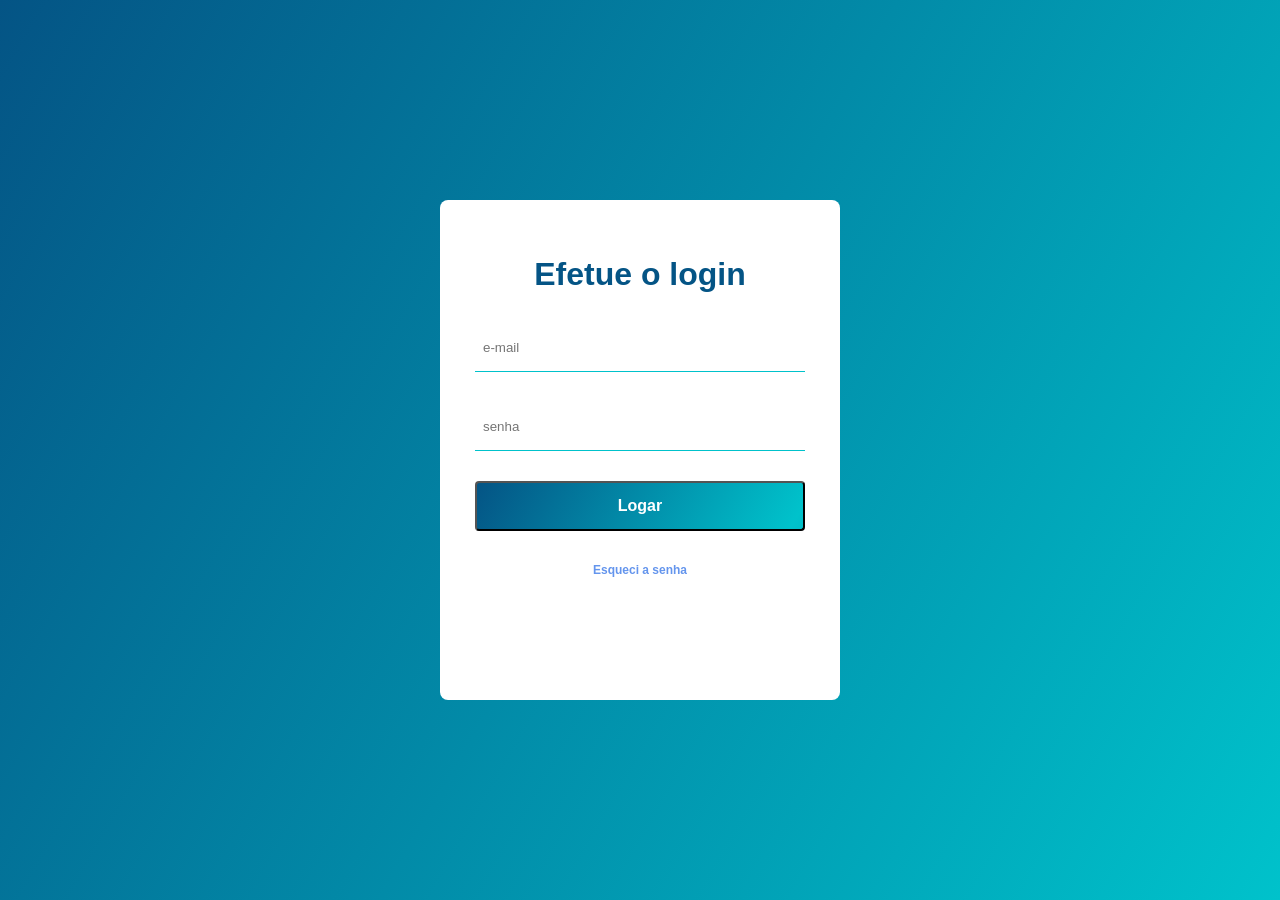
<file: front and/05-login/index.html>
<!DOCTYPE html>
<html lang="pt-br">
<head>
    <meta charset="UTF-8">
    <meta name="viewport" content="width=device-width, initial-scale=1.0">
    <title>tela de login</title>
    <link rel="stylesheet" href="./css/style.css" />
</head>
<body>
   <main class="login">
    <div class="login-container">
        <h1 class="login-title">Efetue o login</h1>
        <form class="login-form">
            <input class="login-input" type="email" placeholder="e-mail" />
            <span class= "login-input-border"></span>
            <input class="login-input" type="password" placeholder="senha" />
            <span class= "login-input-border"></span>
            <button class="login-submit">Logar</button>
            <a class="recuperar-senha" href="#">Esqueci a senha</a>

        </form>
    </div>
   </main>
</body>
</html>
</file>
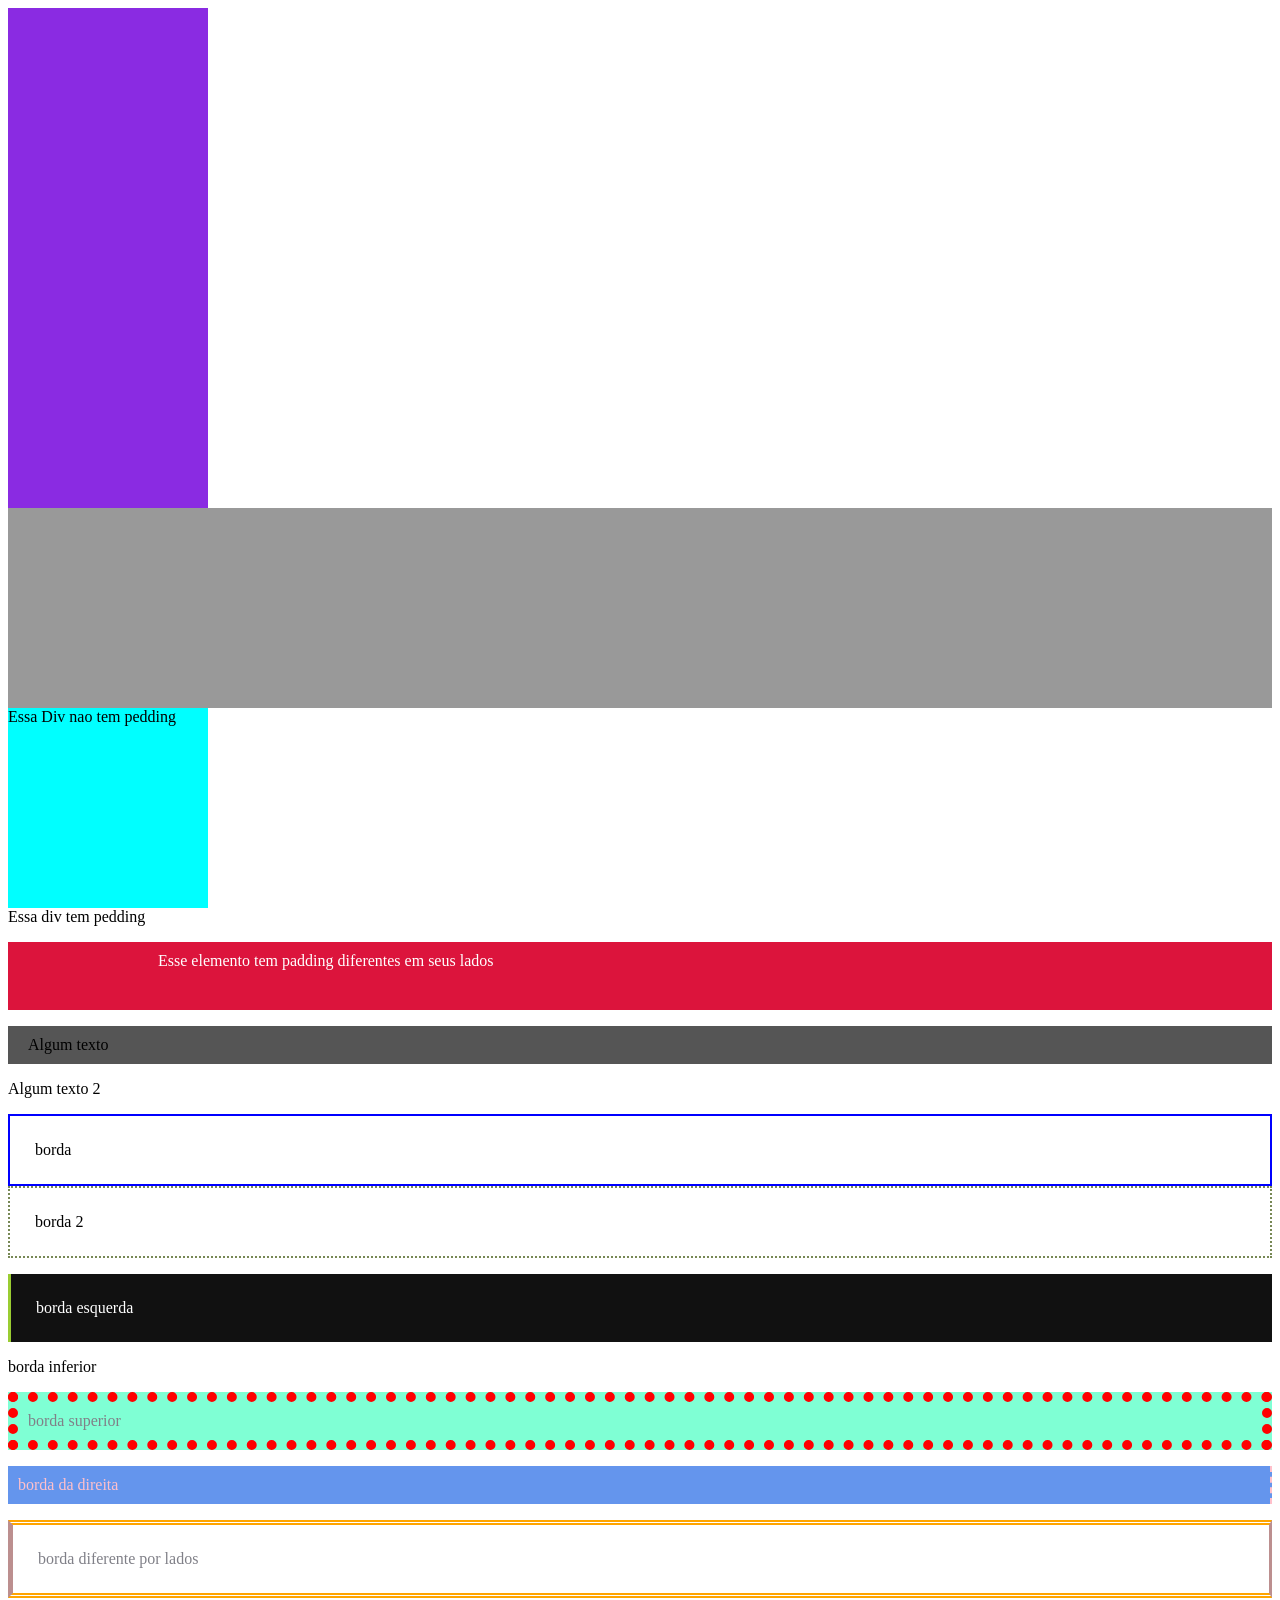
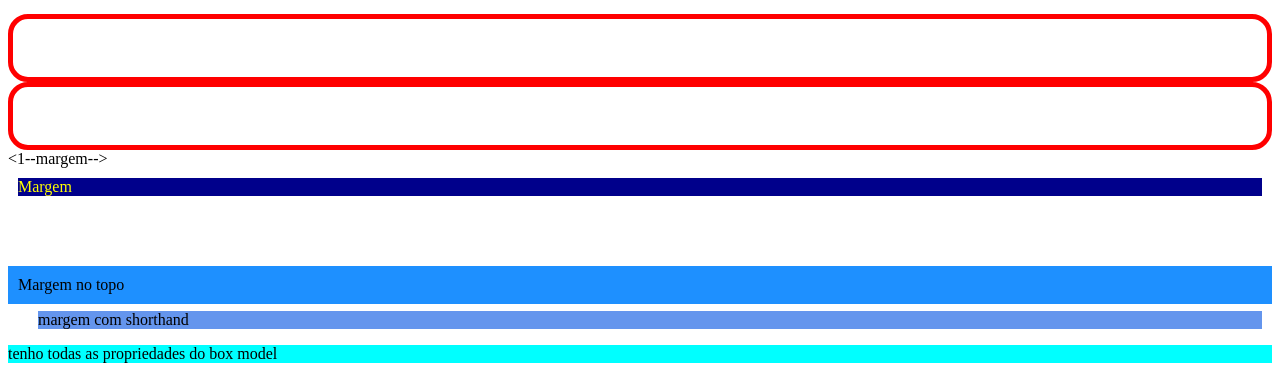
<file: front and/06-boxmodel/index.html>
<!DOCTYPE html>
<html lang="pt-br">
<head>
    <meta charset="UTF-8">
    <meta name="viewport" content="width=device-width, initial-scale=1.0">
    <title>box model</title>
    <link rel="stylesheet" href="./css/style.css"/>
</head>
<body>
    <!--altura e largura -->
    <div class="altura-largura"></div>
    <div class="altura-largura-nova"></div>

    <!--padding -->
    <div class="sem-padding">Essa Div nao tem pedding</div>
    <div class="com-padding">Essa div tem pedding</div>

    <!--padding por lados -->
    <p class="padding-lados">Esse elemento tem padding diferentes em seus lados</p>

    <!--paddgint abreviada --> 
    <p class="shorthand-padding">Algum texto</p>
    <p class="shorthand-padding-2">Algum texto 2</p>

    <!--border -->
    <div class="border">borda</div> 
    <div class="border-2">borda 2</div> 

<!--borda individual por lados -->
<p class="borda-esquerda">borda esquerda</p>
<p class="borda-inferior">borda inferior</p>
<p class="borda-superior">borda superior</p>
<p class="borda-direita">borda da direita</p>

<!--bordas distintas por lados -->
<p class="borda-total">borda diferente por lados</p>


<!--border radius (arredondados) -->
<div class="arredondado">div com borda arredondada</div>
<div class="arredondado">div com borda arredondada 2</div>

<1--margem-->
    <div class="margem">Margem</div>
    <div class="margem-no-topo">Margem no topo</div>
    <div class="margem-diferenciada">margem com shorthand</div> 
     
    <!--box model juntos -->
    <div class="box-model">
      <p>tenho todas as propriedades do box model</p>
      </div>
</body>
</html>
</file>
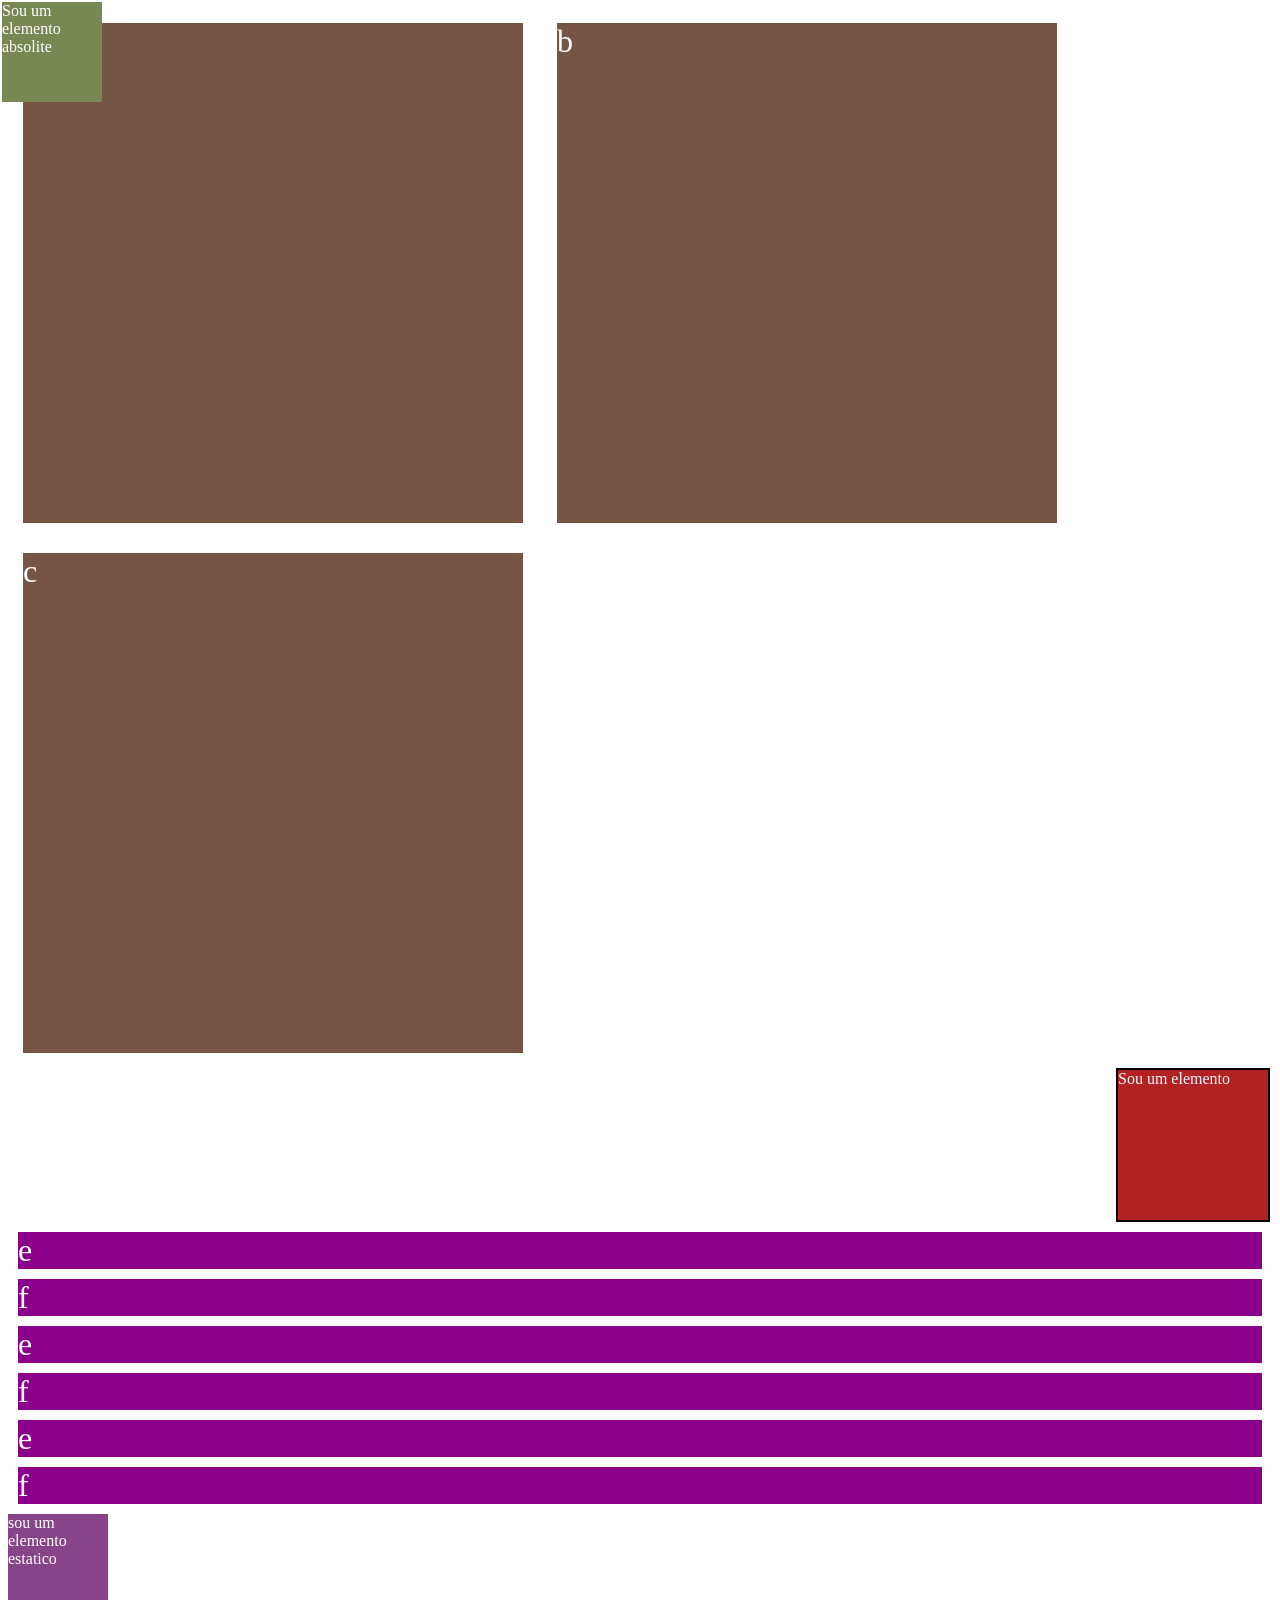
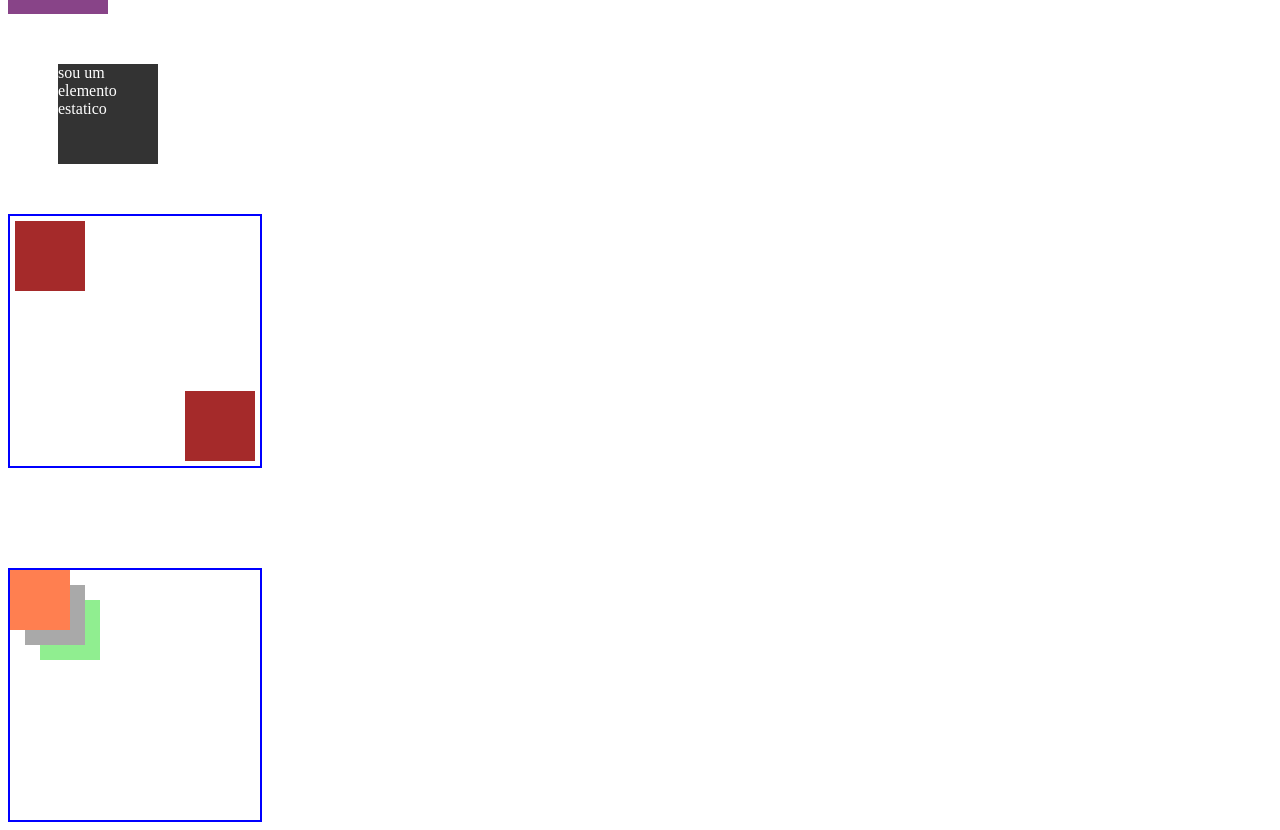
<file: front and/07-display/index.html>
<!DOCTYPE html>
<html lang="pt-br">
<head>
    <meta charset="UTF-8">
    <meta name="viewport" content="width=device-width, initial-scale=1.0">
    <title>Document</title>
    <link rel="stylesheet" href="./css/styles.css" />
</head>
<body>
    <!--Display: bloco embutido -->
    <div class="inline-block">a</div>
    <div class="inline-block">b</div>
    <div class="inline-block">c</div>

    <!-- posicao sticky -->
     <div class="sticky">
        <span>Sou um elemento</span>
     </div>

    <!--Display:bloco de exibiçao-->
    <div class="block">e</div>
    <div class="block">f</div>
     <div class="block">e</div>
      <div class="block">f</div>
    <div class="block">e</div>
     <div class="block">f</div>




    <!--Escondendo o elemento -->
    <p class="escondendo">Esse paragrafo deve se esconder</p>

    <!--posicao Estetica -->
    <div class="static">
       <span>sou um elemento estatico</span>
       </div> 

       <!--posicao Relativa -->
    <div class="relativa">
       <span>sou um elemento estatico</span>
       </div> 

       <!--posicao absoluta -->
       <div class="absoluto">
        <span>Sou um elemento absolite</span>
       </div>

<!--posicao Relativa com absoluta-->
<div class="bloco-relativo">
    <div class="bloco-absoluto1"></div>
     <div class="bloco-absoluto2"></div>
 </div>    


 <!--z-index -->
 <div class="bloco-relativo">
   <div class="bloco-absoluto3"></div>
   <div class="bloco-absoluto4"></div>
   <div class="bloco-absoluto5"></div>
</div>

</body>
</html>
</file>
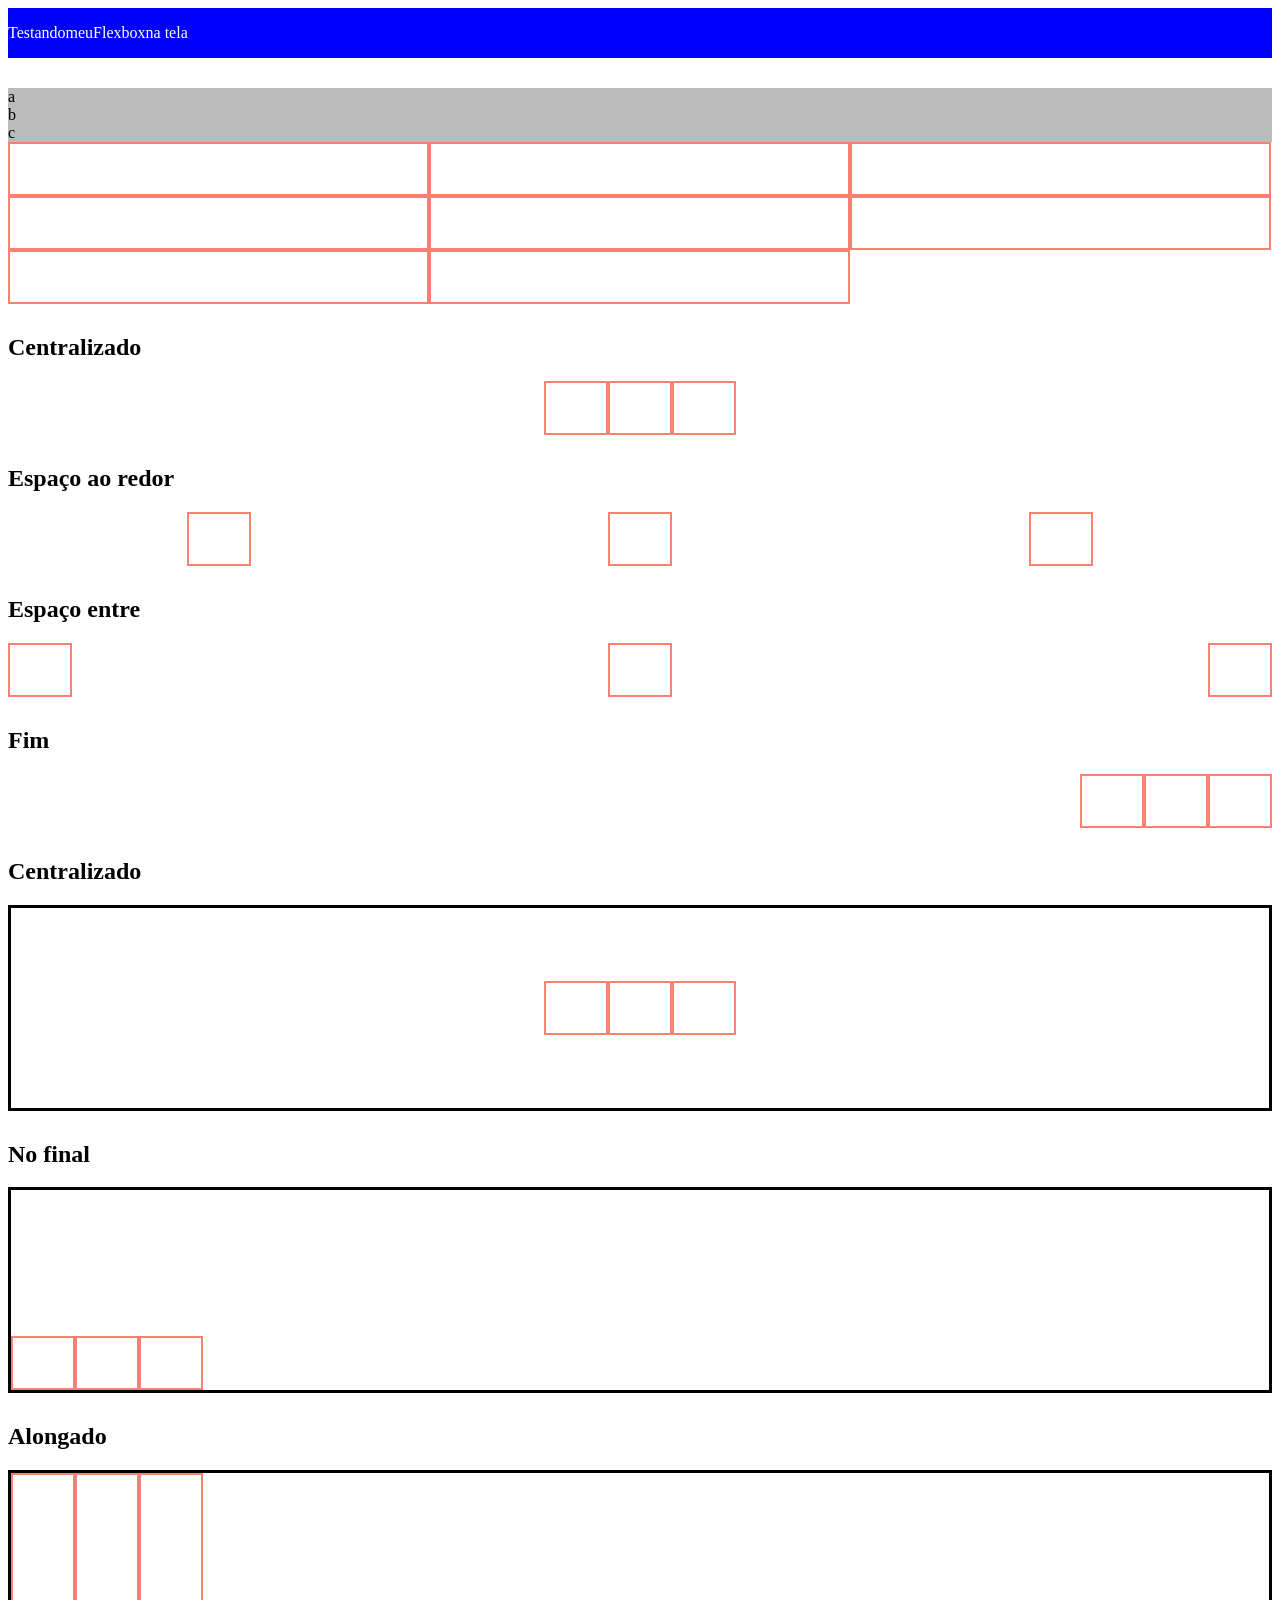
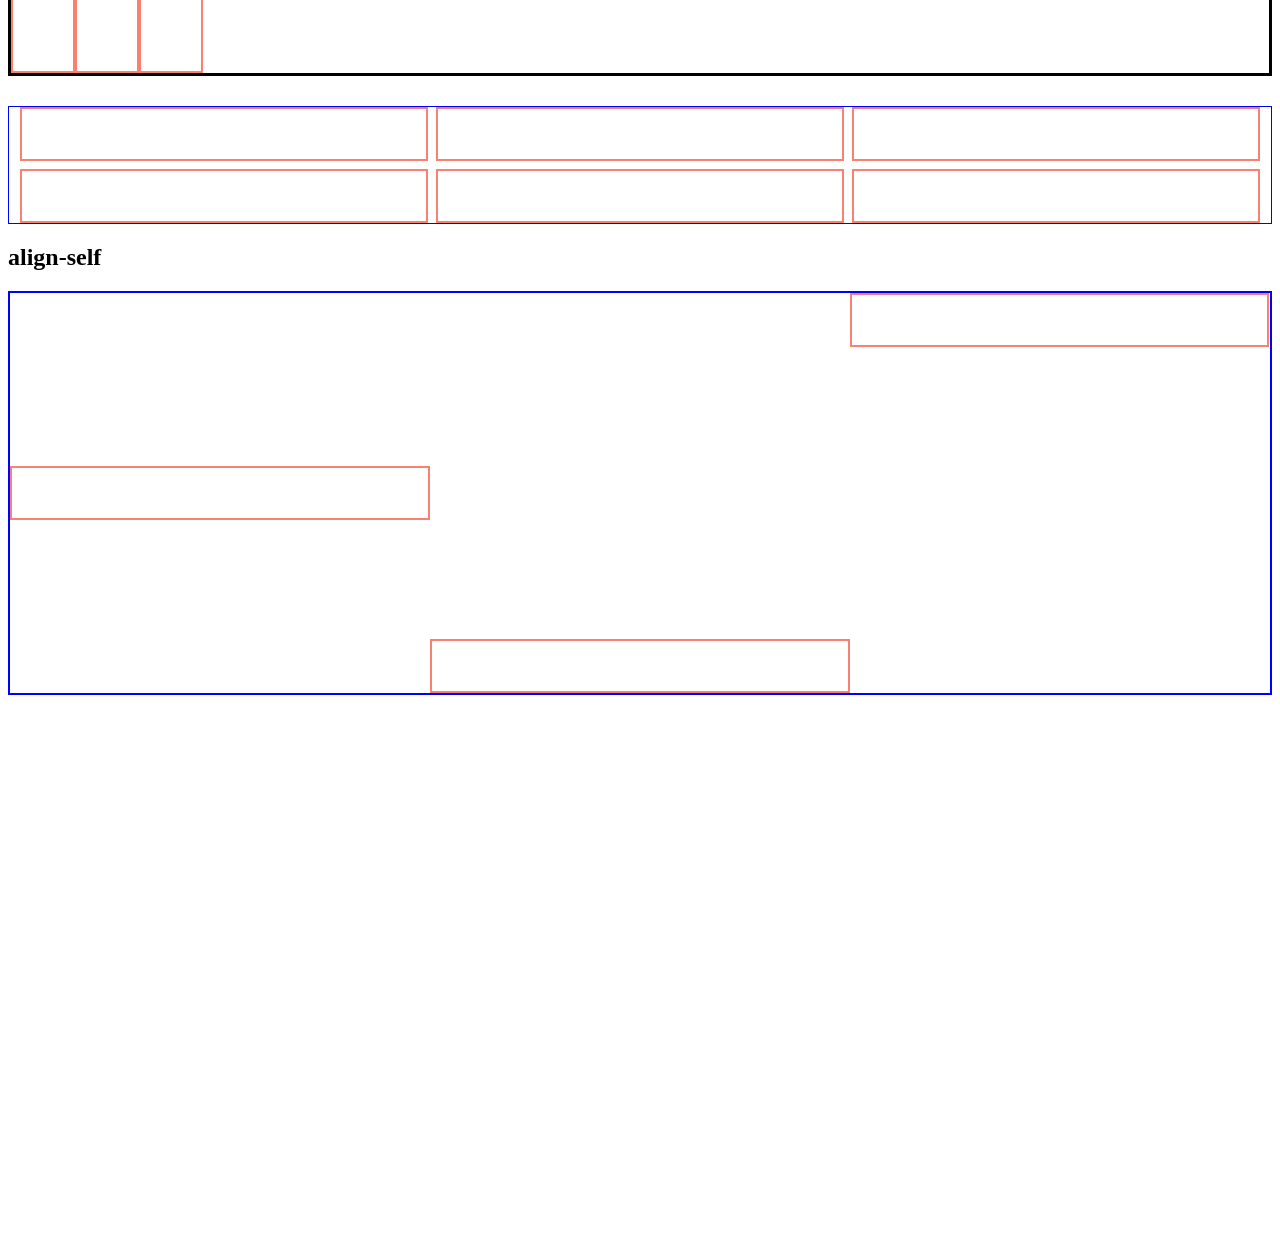
<file: front and/08-flexboxgrid/index.html>
<!DOCTYPE html>
<html lang="pt-br">
<head>
    <meta charset="UTF-8">
    <meta name="viewport" content="width=device-width, initial-scale=1.0">
    <title>Flexbox Grid</title>
    <link rel="stylesheet" href="./css/styles.css" />
</head>
<body>
    <!-- Flexbox -->
     <div class="flexbox">
        <p>Testando</p>
        <p>meu</p>
        <p>Flexbox</p>
        <p>na tela</p>
     </div>
 
     
     <!-- Flex Direction -->
      <div class="flex-direction">
        <span>a</span>
        <span>b</span>
        <span>c</span>
      </div>
 
<!-- Flex Wrap -->
<div class="flex-wrap">
    <div class="caixa"></div>
    <div class="caixa"></div>
    <div class="caixa"></div>
    <div class="caixa"></div>
    <div class="caixa"></div>
    <div class="caixa"></div>
    <div class="caixa"></div>
    <div class="caixa"></div>
</div>
 
<!-- Flex Justify-content -->
<h2>Centralizado</h2>
<div class="center">
    <div class="caixa"></div>
    <div class="caixa"></div>
    <div class="caixa"></div>
</div>
 
<h2>Espaço ao redor</h2>
<div class="space-around">
    <div class="caixa"></div>
    <div class="caixa"></div>
    <div class="caixa"></div>
</div>
 
<h2>Espaço entre</h2>
<div class="space-between">
    <div class="caixa"></div>
    <div class="caixa"></div>
    <div class="caixa"></div>
</div>
 
<h2>Fim</h2>
<div class="end">
    <div class="caixa"></div>
    <div class="caixa"></div>
    <div class="caixa"></div>
</div>
 
<!-- Flex Align-Items -->
<h2>Centralizado</h2>
<div class="align-center">
    <div class="caixa"></div>
    <div class="caixa"></div>
    <div class="caixa"></div>
</div>
 
<h2>No final</h2>
<div class="flex-end">
    <div class="caixa"></div>
    <div class="caixa"></div>
    <div class="caixa"></div>
</div>
 
<h2>Alongado</h2>
<div class="strech">
    <div class="caixa"></div>
    <div class="caixa"></div>
    <div class="caixa"></div>
</div>
 
<!-- Gap -->
<div class="gap">
    <div class="caixa"></div>
    <div class="caixa"></div>
    <div class="caixa"></div>
    <div class="caixa"></div>
    <div class="caixa"></div>
    <div class="caixa"></div>
</div>

<!-- align-self -->
<h2>align-self</h2>
<div class="align-self">
    <div class="caixa"></div>
    <div class="caixa diferenciada"></div>
    <div class="caixa diferenciada2"></div>

</body>
</html>
</file>
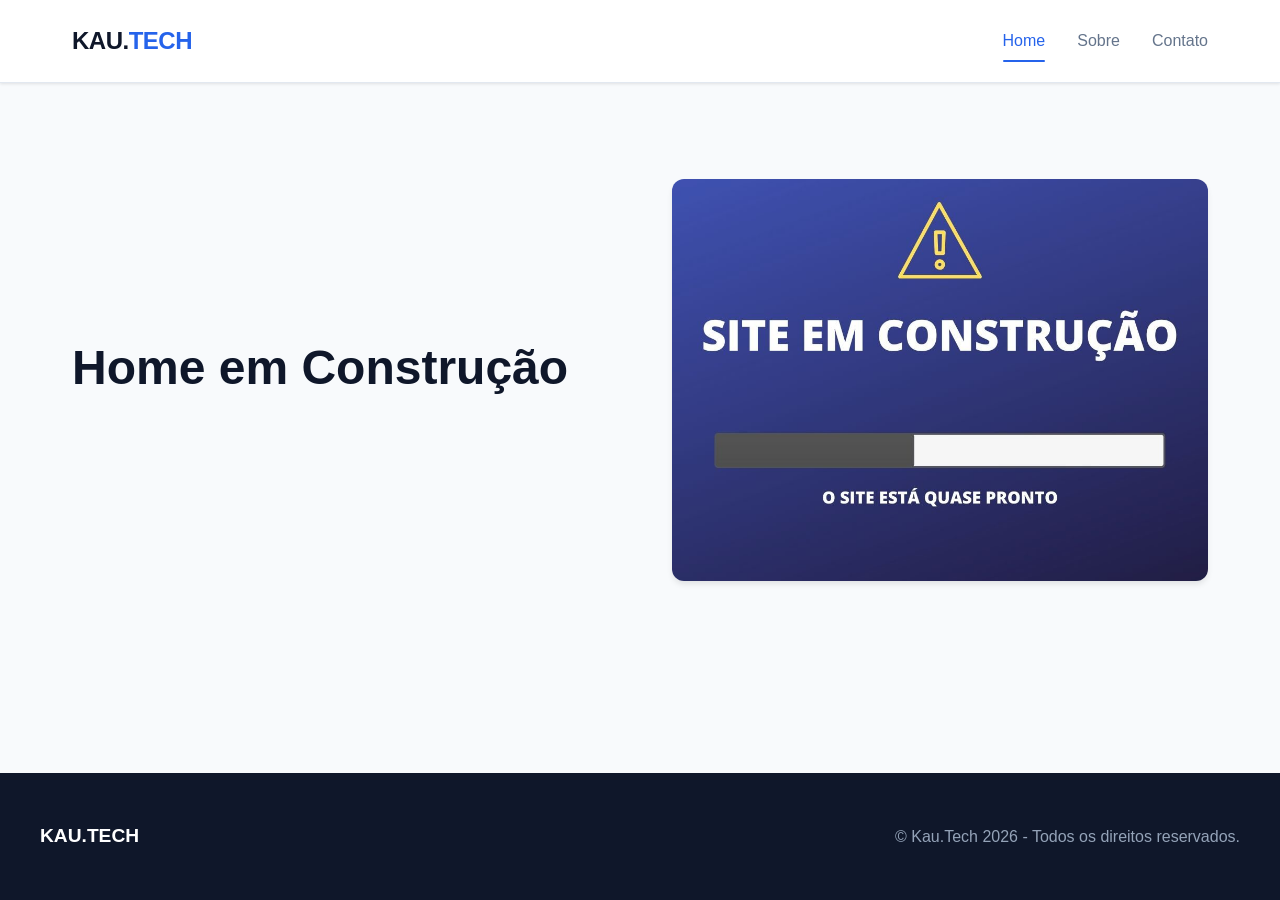
<file: front and/10-menu/index.html>
<!DOCTYPE html>
<html lang="pt-br">
<head>
    <meta charset="UTF-8">
    <meta name="viewport" content="width=device-width, initial-scale=1.0">
    <title>Home</title>
    <link rel="stylesheet" href="./css/style.css" />
</head>
<body>
    <!-- Cabeçalho -->
     <header class="header">
        <div class="nav-container">
            <a href="index.html" class="logo">KAU.<span>TECH</span></a>
 
            <input type="checkbox" id="menu-toggle" class="menu-toggle">
             <label for="menu-toggle" class="menu-icon">
                 <span></span>
                 <span></span>
                 <span></span>
            </label>
 
            <nav class="nav-links">
              <a href="index.html" class="active">Home</a>
              <a href="sobre.html">Sobre</a>
              <a href="contato.html">Contato</a>
            </nav>
        </div>
     </header>
 
    <!-- Conteúdo Principal -->
    <main class="main-content">
    <section class="hero">
        <div>
            <h1 class="hero-title">Home em Construção</h1>
        </div>
        <div>
            <img src="./img/site-em-construcao.jpg" alt="Em construção" class="hero-img" />
        </div>
    </section>
    </main>
 
    <!-- Rodapé -->
    <footer class="footer">
      <div class="footer-container">
        <div class="footer-logo">KAU.TECH</div>
        <p>&copy; Kau.Tech 2026  - Todos os direitos reservados.</p>
      </div>
    </footer>
</body>
</html>
</file>
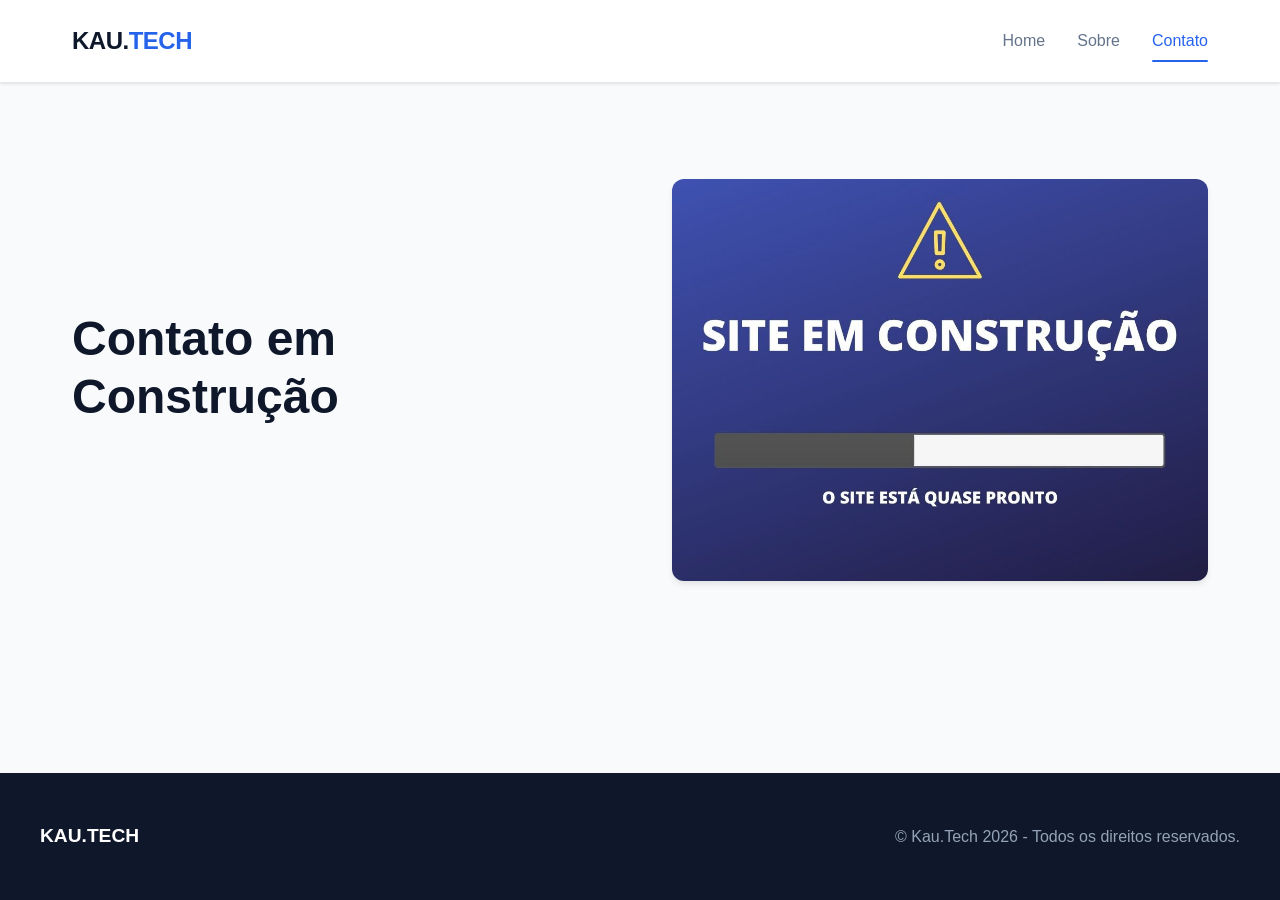
<file: front and/10-menu/contato.html>
<!DOCTYPE html>
<html lang="pt-br">
<head>
    <meta charset="UTF-8">
    <meta name="viewport" content="width=device-width, initial-scale=1.0">
    <title>Contato</title>
    <link rel="stylesheet" href="./css/style.css" />
</head>
<body>
    <!-- Cabeçalho -->
     <header class="header">
        <div class="nav-container">
            <a href="index.html" class="logo">KAU.<span>TECH</span></a>
 
            <input type="checkbox" id="menu-toggle" class="menu-toggle">
             <label for="menu-toggle" class="menu-icon">
                 <span></span>
                 <span></span>
                 <span></span>
            </label>
 
            <nav class="nav-links">
              <a href="index.html">Home</a>
              <a href="sobre.html">Sobre</a>
              <a href="contato.html" class="active">Contato</a>
            </nav>
        </div>
     </header>
 
    <!-- Conteúdo Principal -->
    <main class="main-content">
    <section class="hero">
        <div>
            <h1 class="hero-title">Contato em Construção</h1>
        </div>
        <div>
            <img src="./img/site-em-construcao.jpg" alt="Em construção" class="hero-img" />
        </div>
    </section>
    </main>
 
     <!-- Rodapé -->
    <footer class="footer">
      <div class="footer-container">
        <div class="footer-logo">KAU.TECH</div>
        <p>&copy; Kau.Tech 2026  - Todos os direitos reservados.</p>
      </div>
    </footer>
</body>
</html>
</file>
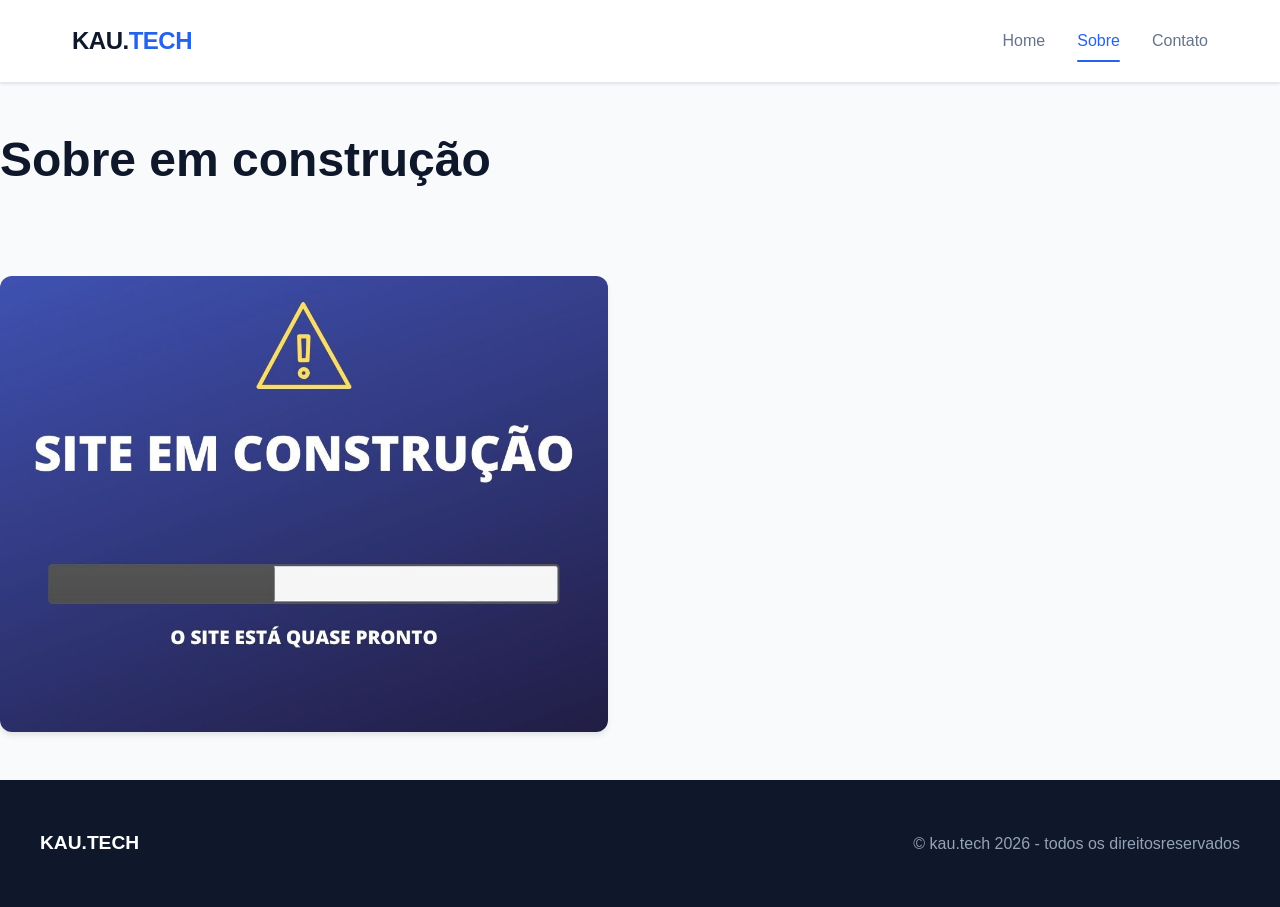
<file: front and/10-menu/sobre.html>
<!DOCTYPE html>
<html lang="pt-br">
<head>
    <meta charset="UTF-8">
    <meta name="viewport" content="width=device-width, initial-scale=1.0">
    <title>Sobre</title>
    <link rel="stylesheet" href="./css/style.css" />
</head>
<body>
    <!-- Cabeçalho -->
     <header class="header">
        <div class="nav-container">
            <a href="index.html" class="logo">KAU.<span>TECH</span></a>
 
            <input type="checkbox" id="menu-toggle" class="menu-toggle">
             <label for="menu-toggle" class="menu-icon">
                 <span></span>
                 <span></span>
                 <span></span>
            </label>
 
            <nav class="nav-links">
              <a href="index.html">Home</a>
              <a href="sobre.html" class="active">Sobre</a>
              <a href="contato.html">Contato</a>
            </nav>
        </div>
     </header>
     <!-- conteudo principal -->
      <main class="main-principal">
         <section class="hero">
        <div>
            <h1 class="hero-title">Sobre em construção</h1>
        </div> 
        <div></div>
            <img src="./img/site-em-construcao.jpg" alt="em construçao" class="hero-img" />
        </div>      
    </section>
      </main>

      <!-- rodapé -->
      <footer class="footer">
        <div class="footer-container">
        <div class="footer-logo">KAU.TECH</div>
        <p>&copy; kau.tech 2026  -  todos os direitosreservados</p>
        </div>
      </footer>
</body>
</html>
</file>
<file: front and/05-login/css/style.css>
body{
    margin: 0;
    font-family: sans-serif;
}

.login{
    height: 100vh;
    background: linear-gradient(120deg, #045485, #00c2cb);
    display: flex;
    justify-content: center;
    align-items: center;
}

.login-container{
 min-height: 500px;
 width: 400px;
 background-color: white;
 box-sizing: border-box;
 padding: 35px;
 border-radius: 8px;
 display: flex;
 flex-direction: column;
 align-items: center;
}

.login-title{
    margin-bottom: 30px;
    color: #045485;
}

.login-form{
    width: 100%;
    display: flex;
    flex-direction: column;
    align-items: center;
    justify-content: center;
}

.login-input{
    height: 48px;
    width: 100%;
    box-sizing: border-box;
    padding-left: 8px;
    border: unset;
    outline: none;
}
.login-input-border{
    height: 1px;
    width: 100%;
    margin-bottom: 30px;
    background-color: #00c2cb;
    transition: 3s ease-in;
}

.login-submit{
    height: 50px;
    width: 100%;
    outline: none;
    background: linear-gradient(120deg,#045485,#00c2cb,#045485);
    background-size: 200%;
    margin-bottom: 32px;
    color: white;
    font-size: 16px;
    font-weight: bold;
    border-radius: 4px;
    cursor: pointer;
    transition: .5s ease;
}

.recuperar-senha{
    font-size: 12px;
    color: cornflowerblue;
    text-decoration: none;
    font-weight: bold;
}
</file>
<file: front and/06-boxmodel/css/style.css>
/* altura e largura */
.altura-largura{
height: 500px;
width: 200px;
background-color: blueviolet;
}

.altura-largura-nova{
    height: 200px;
    background-color: #999;
}

/*padding */
.sem-padding{
    background-color: aqua;
    padding: none;
    width: 200px;
    height: 200px;
}

.com-pedding{
    width: 300px;
    height: 300px;
    background-color: blueviolet;
    padding: 10px;
}

/* padding-lados */
.padding-lados{
    background-color: crimson;
    color: #fff;
    padding-top: 10px;
    padding-left: 150px; 
    padding-right: 5px;
    padding-bottom: 40px;
}

/*padding abreviada */
.shorthand-padding{
    background-color: #333;
    padding: 6px 12px 18px 24px;
}

.shorthand-padding{
    background-color: #555;
    padding: 10px 20px;
}


/*border */
.border{
    border: 2px solid blue;
    padding: 25px;
}

.border-2{
    border: 2px dotted #785;
    padding: 25px;
}

/*borda individual por lados */
.borda-esquerda{
    border-left: 3px solid yellowgreen;
    background-color: #111;
    color: #fff;
    padding: 25px;
}

.borda-interior{
    border-left: 7px double #548;
    background-color: #111;
    color: #fff;
    padding: 25px;
}

.borda-superior{
    border: 10px dotted red;
    background-color: aquamarine;
    color: #808088;
    padding: 10px;
}
.borda-direita{
    border-right: 2px dashed pink;
    background-color: cornflowerblue;
    color: pink;
    padding: 10px;
}

.borda-total{
    border-left: 5px solid rosybrown;
    border-right: solid rosybrown;
    border-top: 5px double orange;
    border-bottom: 5px double orange;
    color: #808088;
    padding: 25px;
}

.arredondado{
    border: 5px solid red;
    color: white;
    padding: 20px;
    border-radius:20px; 
    
}

.arredondado-2{
    background-color: burlywood;
    color: white;
    padding: 20px;
    border-radius:20px;
}




/* Margem */
.margem{
    margin: 10px;
    background-color: darkblue;
    color:yellow;
}

.margem-no-topo{
    margin-top: 70px;
    background-color: dodgerblue;
    padding: 10px;
}

.margem-diferenciada{
    background-color: cornflowerblue;
    margin: 7px 10px 9px 30px;
}

/*box model juntos */
.box-model{
    background-color: aqua;
    
    
}
</file>
<file: front and/07-display/css/styles.css>
/* Display: bloco embutido */
.inline-block{
    width: 500px;
    height: 500px;
    background-color: #754;
    font-size: xx-large;
    color: white;
    margin: 15px;
    display: inline-block;
}
 
/* display:bloco de Exibicao */
.block{
    background-color: darkmagenta;
    font-size: xx-large;
    color: white;
    margin: 10px;
    display: block;
}

/* Escondendo o elemento */
.escondendo{
    display:none;
}

/* posicao Estatica -
ele segue o fluxo do Html,
static nao e afetado por top
left, ringth, bottom*/
.static{
    position: static;
    background-color: #848;
    color: #fff;
    width: 100px;
    height: 100px;
}
/* posicao Relativa*/
 .relativa{
    position: relative;
    width: 100px;
    height: 100px;
    background-color: #333;
    color: white;
    top: 50px;
    left: 50px;

 } 

 /* posicao absoluta - elemento topo do navegador */
 .absoluto{
    position: absolute;
    width: 100px;
    height: 100px;
    background-color: #785;
    color: white;
    top: 2px;
    left: 2px;
 }

 /*posicao Relativa - absoluta*/ 
 .bloco-relativo{
    width: 250px;
    height: 250px;
    border: 2px solid blue;
    margin-top: 100px;
    position: relative;
 }

 .bloco-absoluto1,  .bloco-absoluto2 {
    width: 70px;
    height: 70px; 
    background-color: brown;
    position: absolute;
 }
  
 .bloco-absoluto1{
    top: 5px;
    left: 5px;
 }

 .bloco-absoluto2{
    bottom: 5px;
    right: 5px;
 }

 .sticky{
    width: 150px; 
    height: 150px;
    background-color: firebrick;
    color: aliceblue;
    border: 2px solid black;
    position: sticky;
    top: 10px;
    right: 10px;
    margin-left: auto;
 }
  
 /* z- index */
 .bloco-absoluto3, .bloco-absoluto4, .bloco-absoluto5{
    width: 60px;
    height: 60px;
    background-color: coral;
    position: absolute;
 }

  .bloco-absoluto3{
    top: 0;
    left: 0;
    z-index: 3;
  }

   .bloco-absoluto4{
    top: 15px;
    left: 15px;
    background-color: darkgray;
    z-index: 2;
   }

    .bloco-absoluto5{
        top: 30PX;
        left: 30PX;
        background-color: lightgreen;
        z-index: 1;
    }
</file>
<file: front and/08-flexboxgrid/css/styles.css>
body{
    padding-bottom: 550px;
}
 
/* flexbox */
.flexbox{
    display: flex;
    background-color: blue;
    color: white;
    margin-bottom: 30px;
}
 
/* Flex-direction */
.flex-direction{
    display: flex;
    flex-direction: column;
    background-color: #bbb;
}
 
/* Flex Wrap */
.flex-wrap{
    display: flex;
    flex-wrap: wrap;
    margin-bottom: 30px;
}
 
.caixa{
    height: 50px;
    width: 33%;
    border: 2px solid salmon;
}
 
/* Flex Justify-Content */
.center, .space-around, .space-between, .end{
    display: flex;
    margin-bottom: 30px;
}
 
.center .caixa, .space-around .caixa, .space-between .caixa, .end .caixa{
    width: 60px;
}
 
.center{
    justify-content: center;
}
 
.space-around{
    justify-content: space-around;
}
 
.space-between{
    justify-content: space-between;
}
 
.end{
    justify-content: end;
}
 
/* Align-Items */
.align-center, .flex-end, .strech{
    display: flex;
    height: 200px;
    margin-bottom: 30px;
    border: 3px solid black;
}
 
.align-center .caixa, .flex-end .caixa, .strech .caixa{
    width: 60px;
}
 
.align-center{
    align-items: center;
    justify-content: center;
}
 
.flex-end{
    align-items: flex-end;
}
 
.stretch{
    align-items: stretch;
}
 
.strech .caixa{
    height: auto;
}
 
/* Gap */
.gap{
    display: flex;
    flex-wrap: wrap;
    justify-content: center;
    border: 1px solid blue;
    gap: 8px;
}

.gap .caixa{
    width: 32%;
}

/* align-self */
.align-self{
    height: 400px;
    display: flex;
    align-items: center;
    border: 2px solid blue;
}

.align-self .diferenciada{
    align-self: flex-end;
}

.align-self .diferenciada2{
    align-self: flex-start;
}
</file>
<file: front and/10-menu/css/style.css>
/* Váriaveis Globais */
:root{
    --bg-light: #f8fafc;
    --text-main: #334155;
    --surface-color: #ffffff;
    --border-color: #e2e8f0;
    --shadow-sm: 0 1px 3px rgba(0, 0, 0, 0.1);
    --shadow-md: 0 4px 6px -1px rgba(0, 0, 0, 0.1);
    --max-width: 1200px;
    --primary-color: #2563eb;
    --primary-hover: #1d4ed8;
    --secondary-color: #0f172a;
    --text-muted: #64748b;
    --transition: all 0.3s ease;
    --radius: 12px;
}
 
* {
  margin: 0;
  padding: 0;
  box-sizing: border-box;
}
 
body {
  font-family: 'Inter', -apple-system, BlinkMacSystemFont, "Segoe UI", Roboto, sans-serif;
  color: var(--text-main);
  background-color: var(--bg-light);
  line-height: 1.6;
  display: flex;
  flex-direction: column;
  min-height: 100vh;
}
 
/* Header */
.header {
  background-color: var(--surface-color);
  box-shadow: var(--shadow-sm);
  position: sticky;
  top: 0;
  z-index: 100;
  border-bottom: 1px solid var(--border-color);
}
 
.nav-container {
  max-width: var(--max-width);
  margin: 0 auto;
  padding: 1.25rem 2rem;
  display: flex;
  justify-content: space-between;
  align-items: center;
}
 
.logo {
  font-size: 1.5rem;
  font-weight: 800;
  color: var(--secondary-color);
  letter-spacing: -0.5px;
}
 
.logo span {
  color: var(--primary-color);
}
 
a {
  text-decoration: none;
  color: inherit;
  transition: var(--transition);
}
 
.nav-links {
  display: flex;
  gap: 2rem;
  align-items: center;
}
 
.nav-links a {
  font-weight: 500;
  color: var(--text-muted);
  position: relative;
  padding: 0.5rem 0;
}
 
.nav-links a:hover,
.nav-links a.active {
  color: var(--primary-color);
}
 
.nav-links a.active::after {
  content: '';
  position: absolute;
  bottom: 0;
  left: 0;
  width: 100%;
  height: 2px;
  background-color: var(--primary-color);
  border-radius: 2px;
}
 
/* Toggle Menu Mobile (CSS puro com Checkbox) */
.menu-toggle {
  display: none;
}
 
.menu-icon {
  display: none;
  flex-direction: column;
  gap: 5px;
  cursor: pointer;
}
 
.menu-icon span {
  width: 25px;
  height: 3px;
  background-color: var(--secondary-color);
  border-radius: 2px;
  transition: var(--transition);
}
 
/* Rodapé */
.footer {
  background-color: var(--secondary-color);
  color: #94a3b8;
  padding: 3rem 2rem;
  margin-top: auto;
}
 
.footer-container {
  max-width: var(--max-width);
  margin: 0 auto;
  display: flex;
  justify-content: space-between;
  align-items: center;
  flex-wrap: wrap;
  gap: 1.5rem;
}
 
.footer-logo {
  color: white;
  font-weight: 700;
  font-size: 1.2rem;
}
 
/* Conteúdo section */
img {
  max-width: 100%;
  height: auto;
  display: block;
}
 
.main-content {
  flex: 1;
  max-width: var(--max-width);
  width: 100%;
  margin: 0 auto;
  padding: 3rem 2rem;
}
 
.hero {
  display: grid;
  grid-template-columns: 1fr 1fr;
  gap: 4rem;
  align-items: center;
  padding: 3rem 0;
}
 
.hero-title {
  font-size: 3rem;
  font-weight: 800;
  line-height: 1.2;
  color: var(--secondary-color);
  margin-bottom: 1.5rem;
}
 
.hero-img {
  width: 100%;
  border-radius: var(--radius);
  box-shadow: var(--shadow-md);
  object-fit: cover;
}
 
/* RESPONSIVIDADE (MEDIA QUERIES) */
@media (max-width: 768px) {
  .menu-icon {
    display: flex;
  }
 
  .nav-links {
    position: absolute;
    top: 100%;
    left: 0;
    right: 0;
    background-color: var(--surface-color);
    flex-direction: column;
    padding: 1.5rem;
    gap: 1rem;
    box-shadow: var(--shadow-md);
    display: none;
    border-bottom: 1px solid var(--border-color);
  }
 
    .menu-toggle:checked ~ .nav-links {
      display: flex;
    }
 
    .hero {
      grid-template-columns: 1fr;
      text-align: center;
    }
 
    .hero-title {
      font-size: 2.25rem;
    }
 
    .footer-container {
      flex-direction: column;
      text-align: center;
    }
}
</file>
